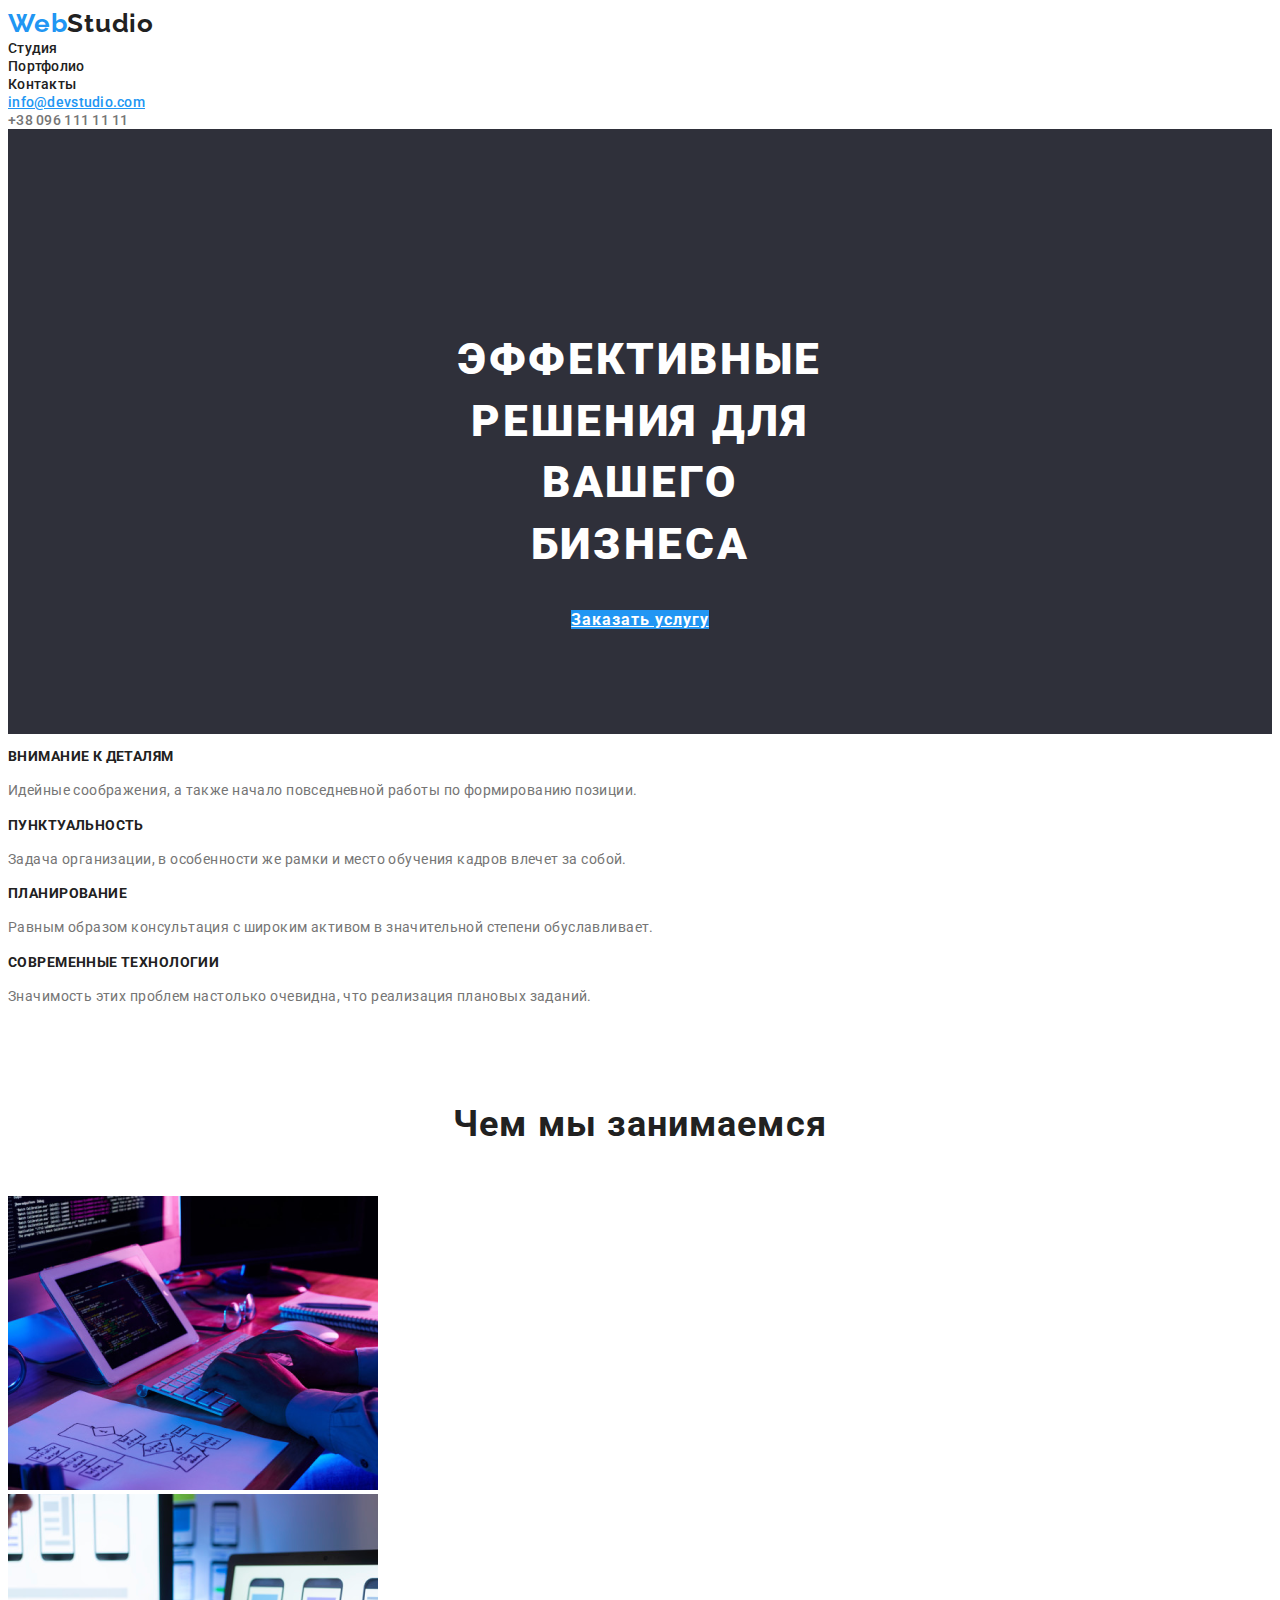
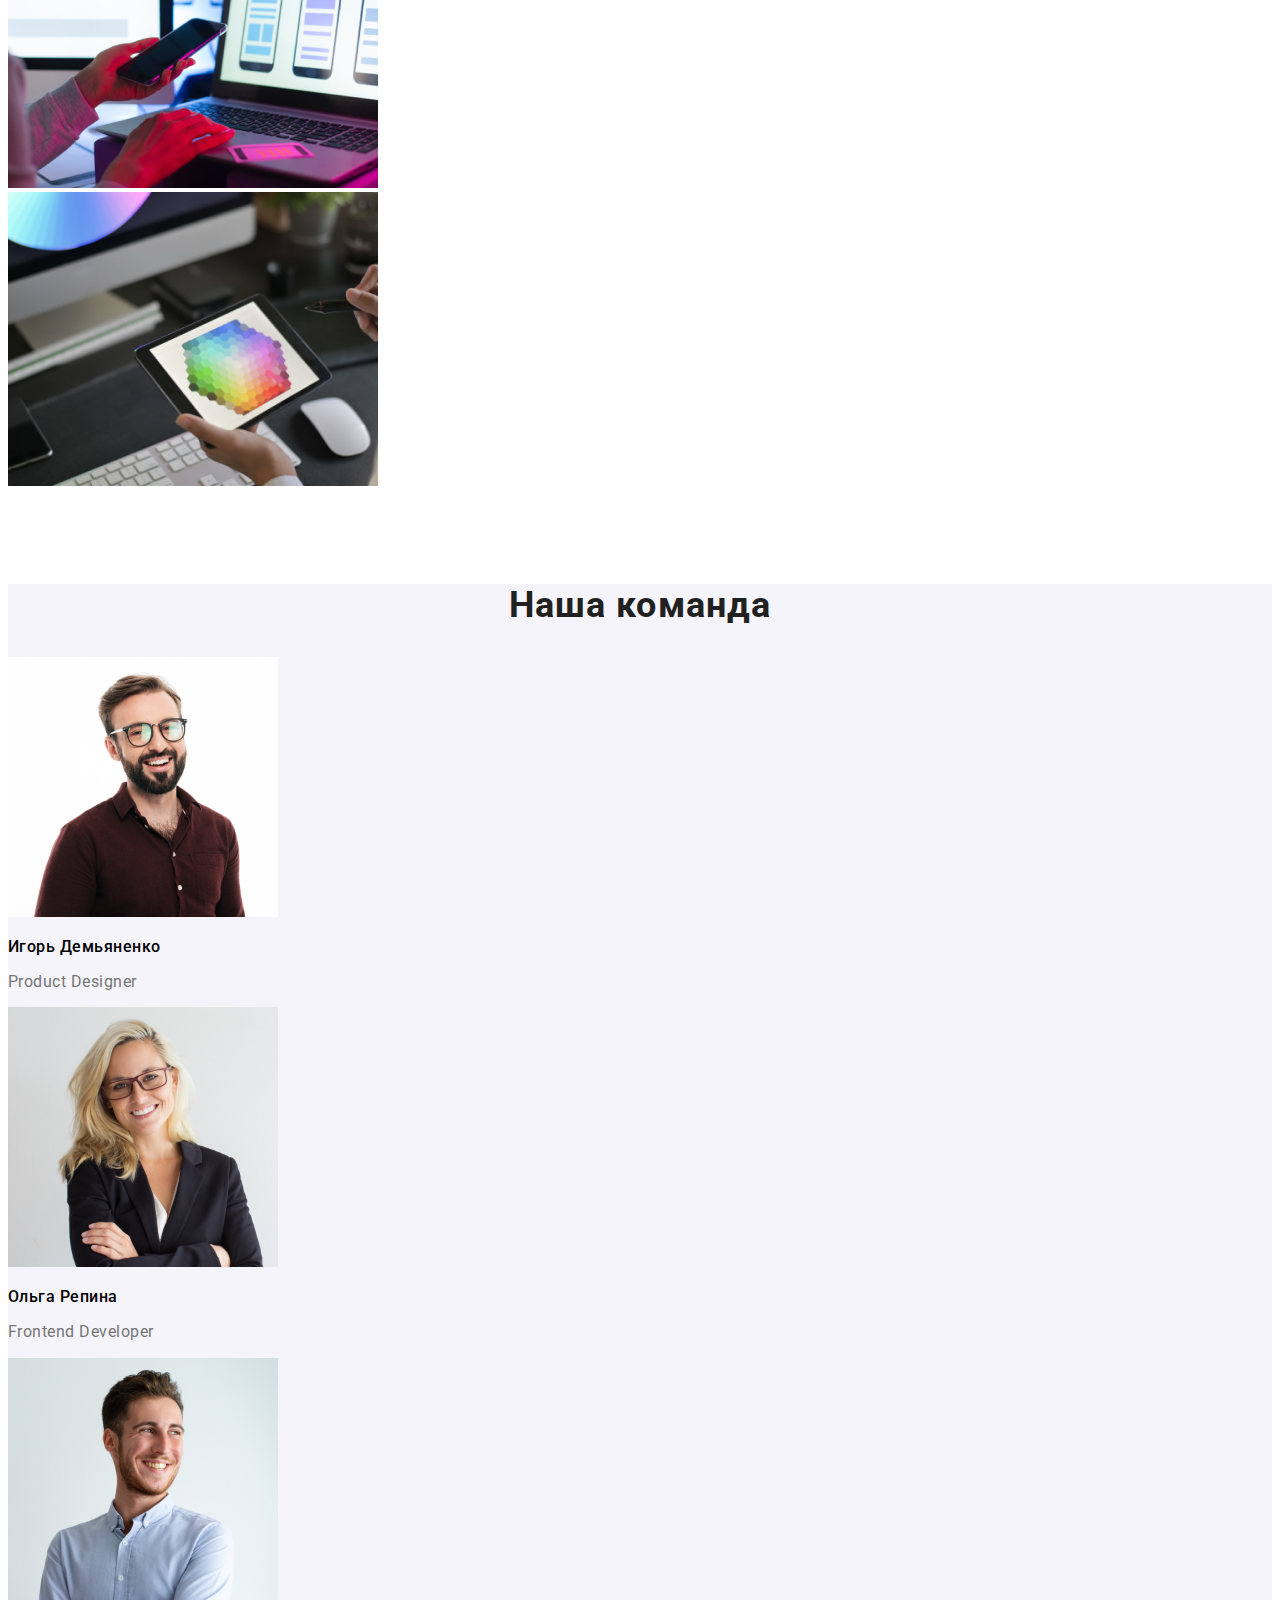
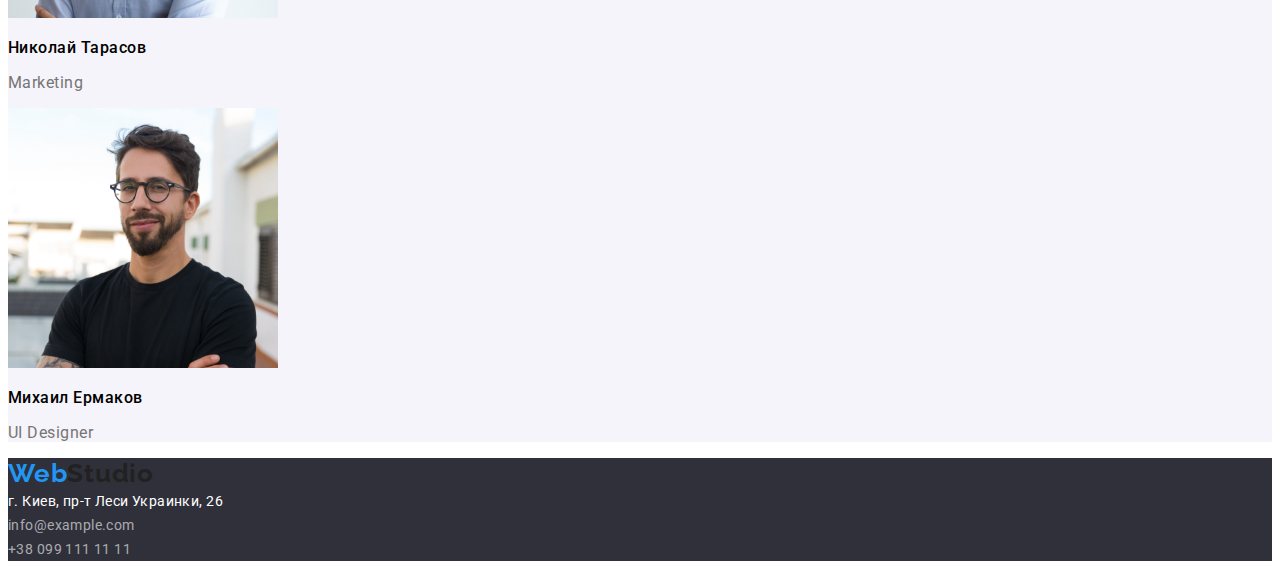
<file: index.html>
<!DOCTYPE html>
<html lang="ru">

<head>
    <meta charset="UTF-8" />
    <meta name="viewport" content="width=device-width, initial-scale=1.0" />
    <link href="https://fonts.googleapis.com/css2?family=Raleway:wght@700&family=Roboto:wght@500&display=swap"
        rel="stylesheet" />
    <link rel="stylesheet" href="https://cdnjs.cloudflare.com/ajax/libs/modern-normalize/1.0.0/modern-normalize.min.css"
        integrity="sha512-ISS7cAi1PEhQ8jnbJpJZMd29NlhNj4AWYyLOSp2CE/CsHxTCu+r+t0D2yoJudVrd0/8fTVPUVDzY5Tvli75u/g=="
        crossorigin="anonymous" />
    <link rel="stylesheet" href="./css/main.css" />
    <title>Document</title>
</head>

<body>
    <!-- nav -->
    <header class="header">
        <div class="container">
            <nav class="navbar container">
                <ul class="list portfolio-contacts">
                    <li>
                        <a class="link-portfolio" href="index.html" lang="en"><span
                                class="webstudio-span">Web</span><span class="webstudio-span-studio">Studio</span></a>
                    </li>
                    <li><a class="link-portfolio" href="">Студия</a></li>
                    <li><a class="link-portfolio" href="portfolio.html">Портфолио</a></li>
                    <li><a class="link-portfolio" href="">Контакты</a></li>
                </ul>

                <ul class="list contacts">
                    <li>
                        <a class="link-mail" href="mailto:info@devstudio.com" lang="en">info@devstudio.com</a>
                    </li>
                    <li><a class="contacts-phone" href="tel:+380961111111">+38 096 111 11 11</a></li>
                </ul>
            </nav>
        </div>
    </header>
    <div class="continer centered">
        <!-- герой -->
        <section class="hero">
            <h1 class="hero-title">Эффективные решения для вашего бизнеса</h1>
            <a class="hero-link" href="">Заказать услугу</a>

        </section>
    </div>

    <!-- чем мы занимаемся -->

    <section class="features">
        <div class="container ">
            <ul class="list">
                <li>
                    <h3 class="features-title">Внимание к деталям</h3>
                    <p class="main-text">
                        Идейные соображения, а также начало повседневной работы по
                        формированию позиции.
                    </p>
                </li>
                <li>
                    <h3 class="features-title">Пунктуальность</h3>
                    <p class="main-text">
                        Задача организации, в особенности же рамки и место обучения кадров
                        влечет за собой.
                    </p>
                </li>
                <li>
                    <h3 class="features-title">Планирование</h3>
                    <p class="main-text">
                        Равным образом консультация с широким активом в значительной степени
                        обуславливает.
                    </p>
                </li>
                <li>
                    <h3 class="features-title">Современные технологии</h3>
                    <p class="main-text">
                        Значимость этих проблем настолько очевидна, что реализация плановых
                        заданий.
                    </p>
                </li>
            </ul>
            <h2 class="secondary-title">Чем мы занимаемся</h2>
            <ul class="pictures list">
                <li><img src="./img/img.png" alt="comp" /></li>
                <li><img src="./img/img-2.png" alt="phone" /></li>
                <li><img src="./img/img-3.png" alt="tablet" /></li>
            </ul>
        </div>
    </section>
    <!-- наша команда -->
    <section class="our-team">
        <h2 class="secondary-title">Наша команда</h2>
        <ul class="list">
            <li>
                <img src="./img/team/img-4.png" alt="team-mate" width="270" />
                <h3>Игорь Демьяненко</h3>
                <p class="main-text">Product Designer</p>
            </li>
            <li>
                <img src="./img/team/img-5.png" alt="team-mate" width="270" />
                <h3>Ольга Репина</h3>
                <p class="main-text">Frontend Developer</p>
            </li>
            <li>
                <img src="./img/team/img-6.png" alt="team-mate" width="270" />
                <h3>Николай Тарасов</h3>
                <p class="main-text">Marketing</p>
            </li>
            <li>
                <img src="./img/team/img-7.png" alt="team-mate" width="270" />
                <h3>Михаил Ермаков</h3>
                <p class="main-text">UI Designer</p>
            </li>
        </ul>
    </section>
    <footer class="footer">
        <a class="webstudio-link" href=""><span class="webstudio-span">Web</span><span
                class="webstudio-span-studio">Studio</span></a>
        <address class="footer-address">
            <span class="address-span">
                г. Киев, пр-т Леси Украинки, 26 <br />
            </span>
            <a class="address-contacts" href="mailto:info@example.com">info@example.com</a>
            <br />
            <a class="address-contacts" href="tel:+380991111111">+38 099 111 11 11</a>
        </address>
    </footer>
</body>

</html>
</file>
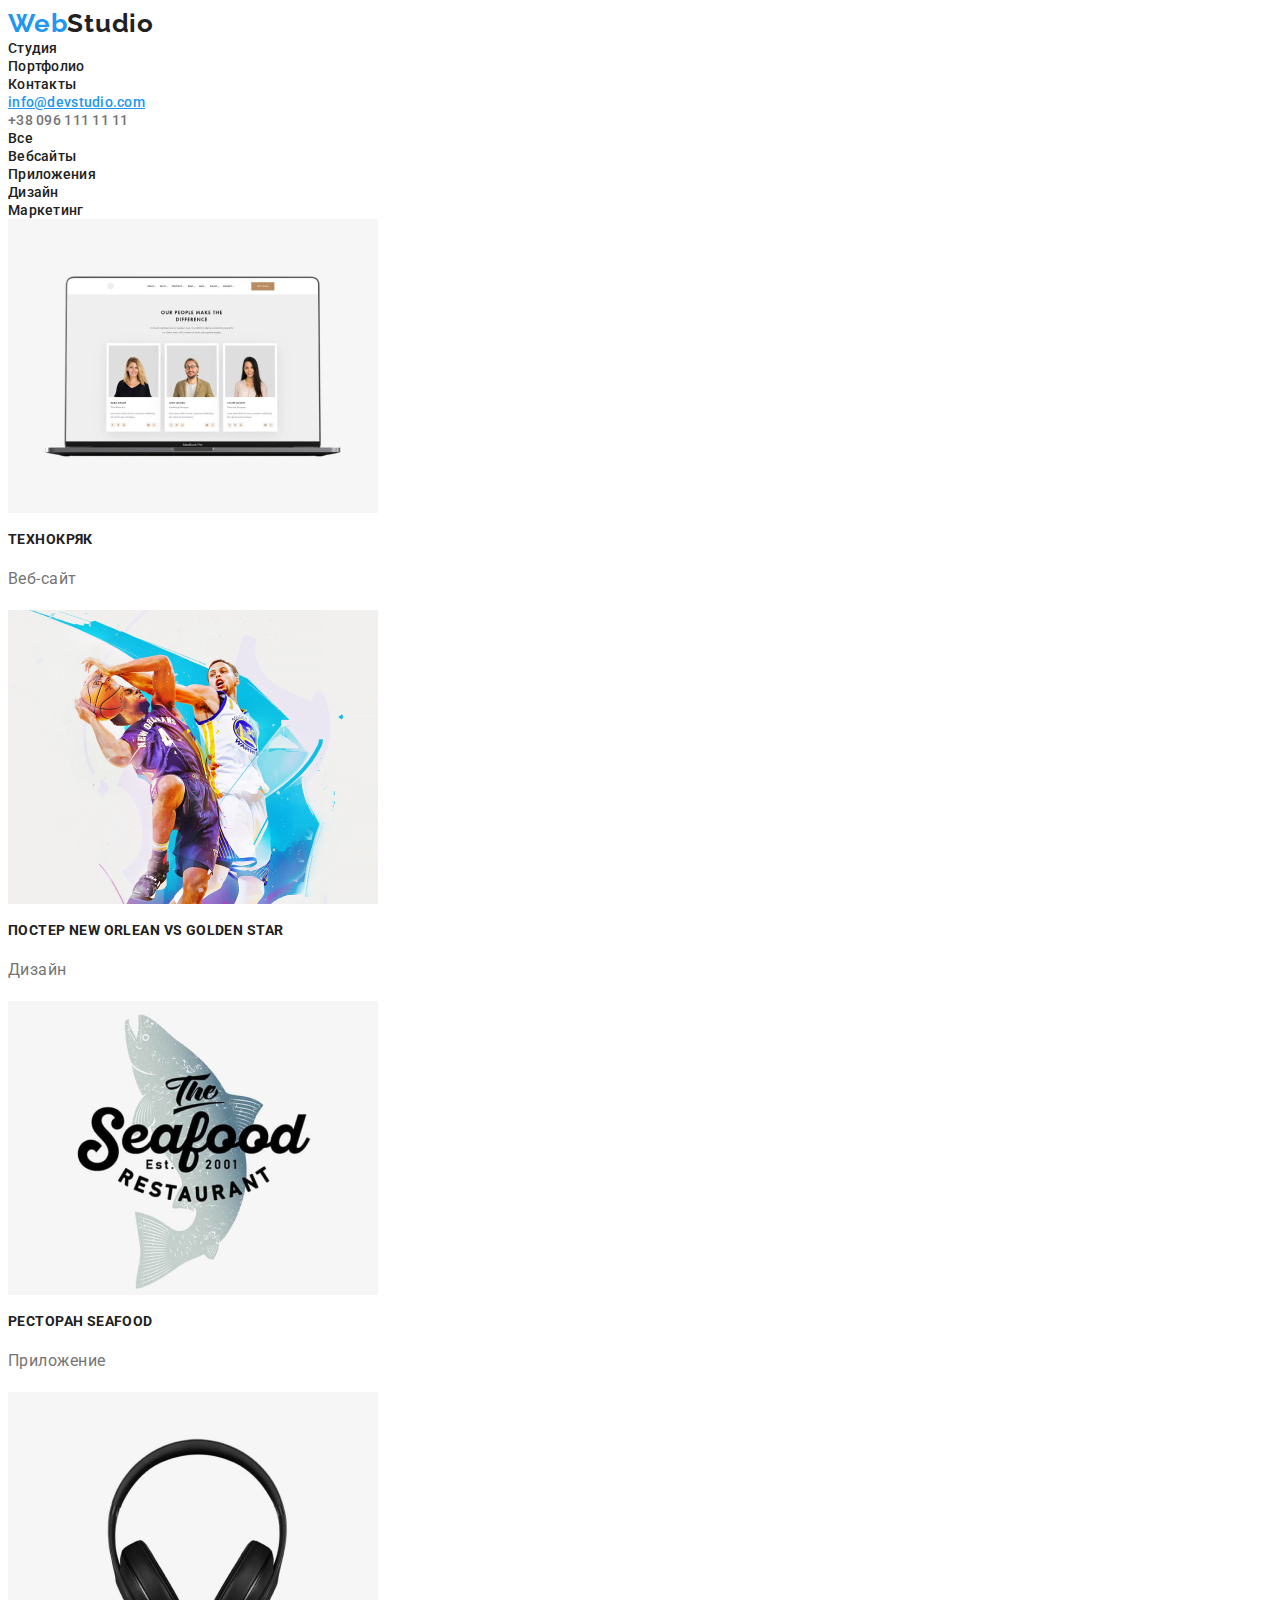
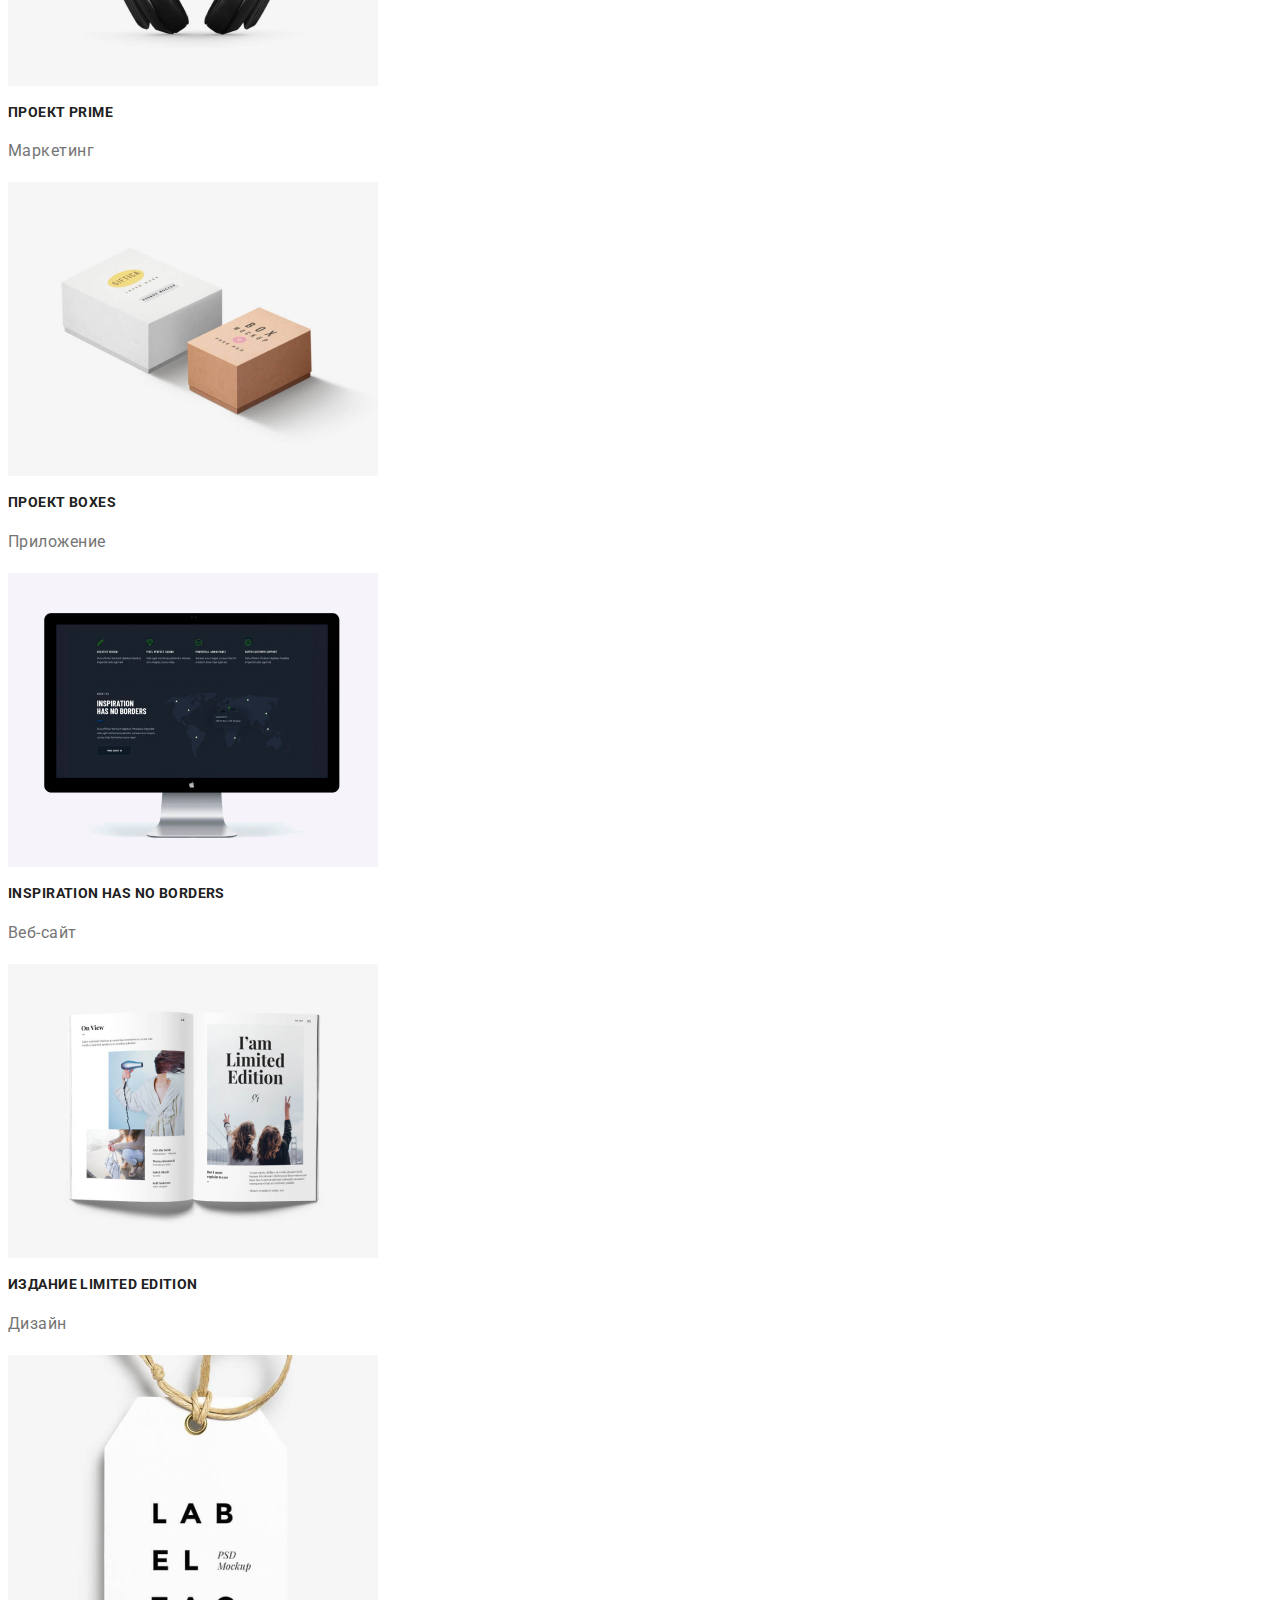
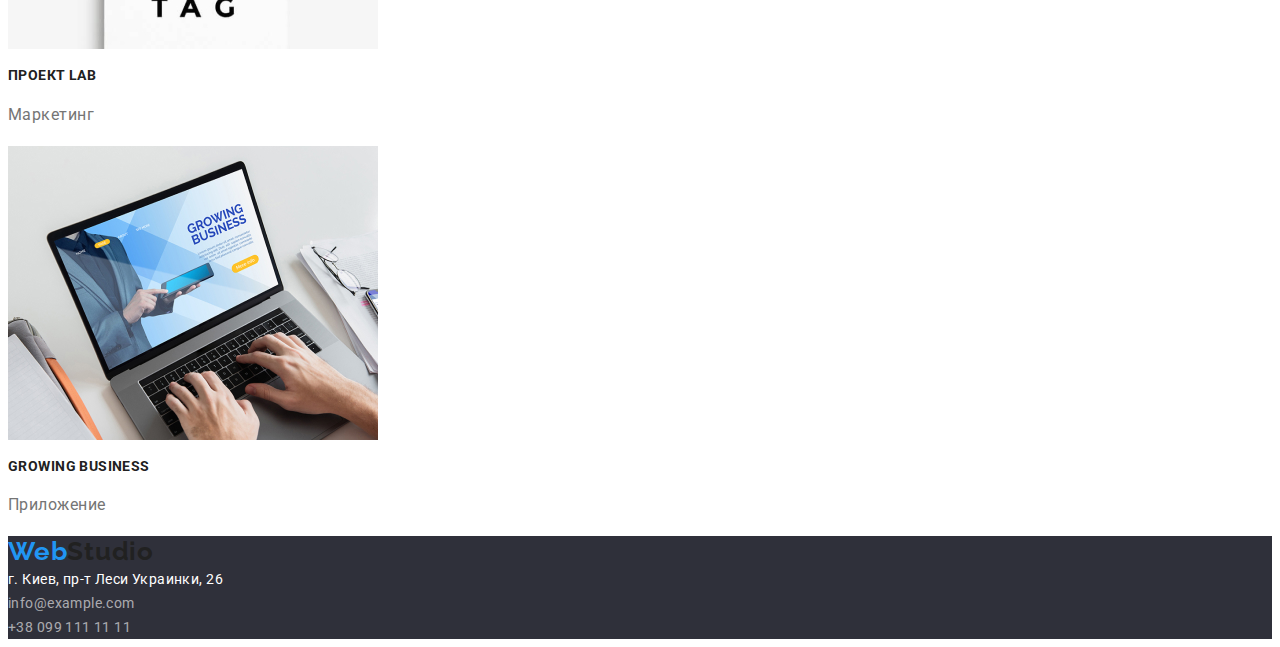
<file: portfolio.html>
<!DOCTYPE html>
<html lang="ru">

<head>
    <meta charset="UTF-8" />
    <meta name="viewport" content="width=device-width, initial-scale=1.0" />
    <link href="https://fonts.googleapis.com/css2?family=Raleway:wght@700&family=Roboto:wght@500&display=swap"
        rel="stylesheet" />
    <link rel="stylesheet" href="https://cdnjs.cloudflare.com/ajax/libs/modern-normalize/1.0.0/modern-normalize.min.css"
        integrity="sha512-ISS7cAi1PEhQ8jnbJpJZMd29NlhNj4AWYyLOSp2CE/CsHxTCu+r+t0D2yoJudVrd0/8fTVPUVDzY5Tvli75u/g=="
        crossorigin="anonymous" />
    <link rel="stylesheet" href="./css/main.css" />
    <title>Portfolio</title>
</head>

<body>
    <!-- nav -->
    <header class="header">
        <div class="container">
            <nav class="navbar container">
                <ul class="list portfolio-contacts">
                    <li>
                        <a class="link-portfolio" href="index.html" lang="en"><span
                                class="webstudio-span">Web</span><span class="webstudio-span-studio">Studio</span></a>
                    </li>
                    <li><a class="link-portfolio" href="index.html">Студия</a></li>
                    <li><a class="link-portfolio" href="">Портфолио</a></li>
                    <li><a class="link-portfolio" href="">Контакты</a></li>
                </ul>

                <ul class="list contacts">
                    <li>
                        <a class="link-mail" href="mailto:info@devstudio.com" lang="en">info@devstudio.com</a>
                    </li>
                    <li><a class="contacts-phone" href="tel:+380961111111">+38 096 111 11 11</a></li>
                </ul>
            </nav>
        </div>
    </header>

    <main>
        <ul class="list">
            <li><a class="link-portfolio" href="">Все</a> </li>
            <li><a class="link-portfolio" href="">Вебсайты</a> </li>
            <li><a class="link-portfolio" href="">Приложения</a> </li>
            <li><a class="link-portfolio" href="">Дизайн</a> </li>
            <li><a class="link-portfolio" href="">Маркетинг</a></li>
        </ul>
        <ul class="list">
            <li>
                <img src="./img/portfolio/img-14.jpg" alt="">
                <h3 class="features-title">Технокряк</h3>
                <p class="main-text">Веб-сайт</p>
            </li>
            <li>
                <img src="./img/portfolio/img-15.jpg" alt="">
                <h3 class="features-title">Постер New Orlean vs Golden Star</h3>
                <p class="main-text">Дизайн</p>
            </li>
            <li>
                <img src="./img/portfolio/img-16.jpg" alt="">
                <h3 class="features-title">Ресторан Seafood</h3>
                <p class="main-text">Приложение</p>
            </li>
            <li>
                <img src="./img/portfolio/img-17.jpg" alt="">
                <h3 class="features-title">Проект Prime</h3>
                <p class="main-text">Маркетинг</p>
            </li>
            <li>
                <img src="./img/portfolio/img-18.jpg" alt="">
                <h3 class="features-title">Проект Boxes</h3>
                <p class="main-text">Приложение</p>
            </li>
            <li>
                <img src="./img/portfolio/img-19.jpg" alt="">
                <h3 class="features-title">Inspiration has no borders</h3>
                <p class="main-text">Веб-сайт</p>
            </li>
            <li>
                <img src="./img/portfolio/img-20.jpg" alt="">
                <h3 class="features-title">Издание Limited Edition</h3>
                <p class="main-text">Дизайн</p>
            </li>
            <li>
                <img src="./img/portfolio/img-21.jpg" alt="">
                <h3 class="features-title">Проект LAB</h3>
                <p class="main-text">Маркетинг</p>
            </li>
            <li>
                <img src="./img/portfolio/img-22.jpg" alt="">
                <h3 class="features-title">Growing Business</h3>
                <p class="main-text">Приложение</p>
            </li>
        </ul>

    </main>

    <footer class="footer">
        <a class="webstudio-link" href=""><span class="webstudio-span">Web</span><span
                class="webstudio-span-studio">Studio</span></a>
        <address class="footer-address">
            <span class="address-span">
                г. Киев, пр-т Леси Украинки, 26 <br />
            </span>
            <a class="address-contacts" href="mailto:info@example.com">info@example.com</a>
            <br />
            <a class="address-contacts" href="tel:+380991111111">+38 099 111 11 11</a>
        </address>
    </footer>


</body>

</html>
</file>
<file: css/main.css>
html {
  box-sizing: border-box;
}

*,
*::before,
*::after {
  box-sizing: inherit;
}

:root {
  --title-text-color: #212121;
  --accent-color: #2196f3;
  --primary-white-color: #ffffff;
  --main-text-color: #757575;
  --hero-bcg-color: #2f303a;
  --team-bcg-color: #f5f4fa;
  --footer-bcg: #2f303a;
  --address-mail: rgba(255, 255, 255, 0.6);
}



.list {
  list-style: none;
  padding: 0;
  margin: 0;
}

.container {
  width: 1200;
}

.portfolio-contacts {
  padding: 0;
  margin: 0;
}

.contacts {
  padding: 0;
  margin: 0;
}

.webstudio-span {
  color: var(--accent-color);

  font-family: Raleway;
  font-style: normal;
  font-weight: bold;
  font-size: 26px;
  line-height: 1.2;
  /* identical to box height */
  letter-spacing: 0.03em;
}

.webstudio-span-studio {
  color: var(--title-text-color);
  font-family: Raleway;
  font-style: normal;
  font-weight: 700;
  font-size: 26px;
  line-height: 1.2;
  /* identical to box height */
  letter-spacing: 0.03em;
}

.link-portfolio {
  color: var(--title-text-color);
  text-decoration: none;
  font-family: Roboto;
  font-style: normal;
  font-weight: 500;
  font-size: 14px;
  line-height: 1.2;
  letter-spacing: 0.02em;
}

/*/ здесь прописываем ховеры и фокусы /*/
.link-portfolio:hover {
  color: var(--accent-color);
}

.link-portfolio:focus {
  color: var(--accent-color);
}

/*/ теперь прописываю стили для телефона и мейла/*/
.link-mail {
  color: var(--accent-color);
  font-family: Roboto;
  font-style: normal;
  font-weight: 500;
  font-size: 14px;
  line-height: 1.2;
  letter-spacing: 0.02em;
}

.contacts-phone {
  color: var(--main-text-color);
  font-family: Roboto;
  font-style: normal;
  font-weight: 500;
  font-size: 14px;
  line-height: 1.2;
  letter-spacing: 0.02em;
  text-decoration: none;
}

/* just for fun😂😂😂 */
.link-mail:hover {
  color: red;
}

.contacts-phone:hover {
  color: var(--title-text-color);
}

/* секции */
.hero {
  background-color: var(--hero-bcg-color);
  text-align: center;
  height: 605px;
}

.hero-title {
  color: var(--primary-white-color);
  font-family: Roboto;
  font-style: normal;
  font-weight: 900;
  font-size: 44px;
  line-height: 1.4;
  text-align: center;
  letter-spacing: 0.06em;
  text-transform: uppercase;
  margin-bottom: 30px;
  padding-top: 200px;
  margin-top: 0;
  padding-left: 450px;
  padding-right: 450px;

  /* отсутпы */
}

.hero-link {
  color: var(--primary-white-color);
  background-color: var(--accent-color);
  font-family: Roboto;
  font-style: normal;
  font-weight: bold;
  font-size: 16px;
  line-height: 1.8;
  letter-spacing: 0.06em;
  margin-bottom: 200px;
}

/* features */
.features>.list {
  margin-top: 91px;
}

.features-title {
  color: var(--title-text-color);
  font-family: Roboto;
  font-style: normal;
  font-weight: bold;
  font-size: 14px;
  line-height: 1.2;
  letter-spacing: 0.03em;
  text-transform: uppercase;
}

.features p {
  color: var(--main-text-color);

  font-family: Roboto;
  font-style: normal;
  font-weight: normal;
  font-size: 14px;
  line-height: 1.7;
  /* or 171% */
  letter-spacing: 0.03em;
}

.secondary-title {
  color: var(--title-text-color);

  font-family: Roboto;
  font-style: normal;
  font-weight: bold;
  font-size: 36px;
  line-height: 1.2;
  text-align: center;
  letter-spacing: 0.03em;

  margin-top: 94px;
}

.pictures {
  margin-top: 50px;
}

.our-team {
  background-color: var(--team-bcg-color);
  margin-top: 94px;
}

.our-team h3 {
  font-family: Roboto;
  font-style: normal;
  font-weight: 500;
  font-size: 16px;
  line-height: 1.2;
  /* identical to box height */

  letter-spacing: 0.03em;
}

.our-team p {
  color: #757575;

  font-family: Roboto;
  font-style: normal;
  font-weight: normal;
  font-size: 16px;
  line-height: 1.2;
  /* identical to box height */

  letter-spacing: 0.03em;
}

.footer {
  background-color: #2f303a;
}

.webstudio-link {
  color: #ffffff;
  text-decoration: none;
}

.footer-address {
  color: var(--address-mail);
}

.address-span {
  color: var(--primary-white-color);
  font-family: Roboto;
  font-style: normal;
  font-weight: normal;
  font-size: 14px;
  line-height: 1.7;
  /* or 171% */
  letter-spacing: 0.03em;
}

.address-mail {
  color: var(--address-mail);

  font-family: Roboto;
  font-style: normal;
  font-weight: normal;
  font-size: 14px;
  line-height: 1.7;
  /* or 171% */
  letter-spacing: 0.03em;

  color: rgba(255, 255, 255, 0.6);
}

.main-text {
  font-family: Roboto;
  font-style: normal;
  font-weight: normal;
  font-size: 16px;
  line-height: 30px;
  /* identical to box height, or 187% */
  letter-spacing: 0.03em;

  color: #757575;
}

.address-contacts {
  font-family: Roboto;
  font-style: normal;
  font-weight: normal;
  font-size: 14px;
  line-height: 24px;
  /* or 171% */
  letter-spacing: 0.03em;

  color: rgba(255, 255, 255, 0.6);
  text-decoration: none;
}
</file>
